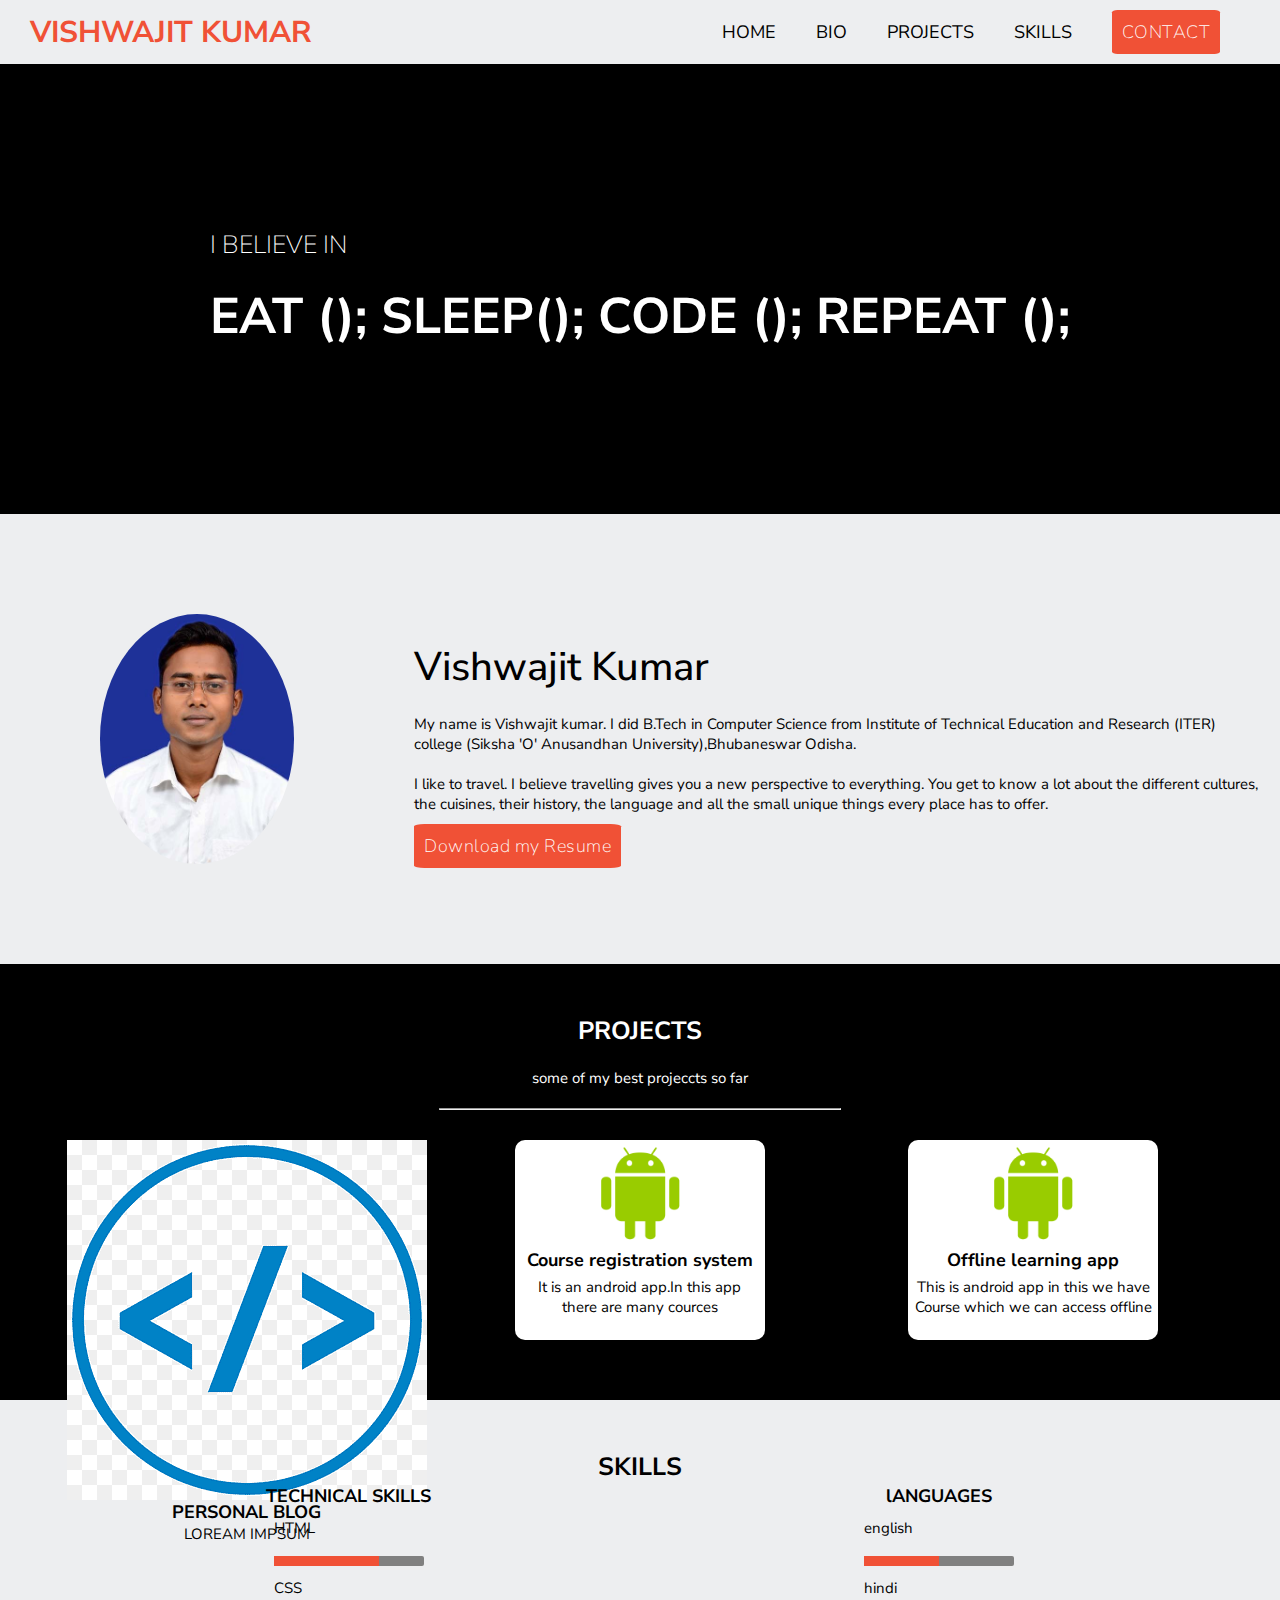
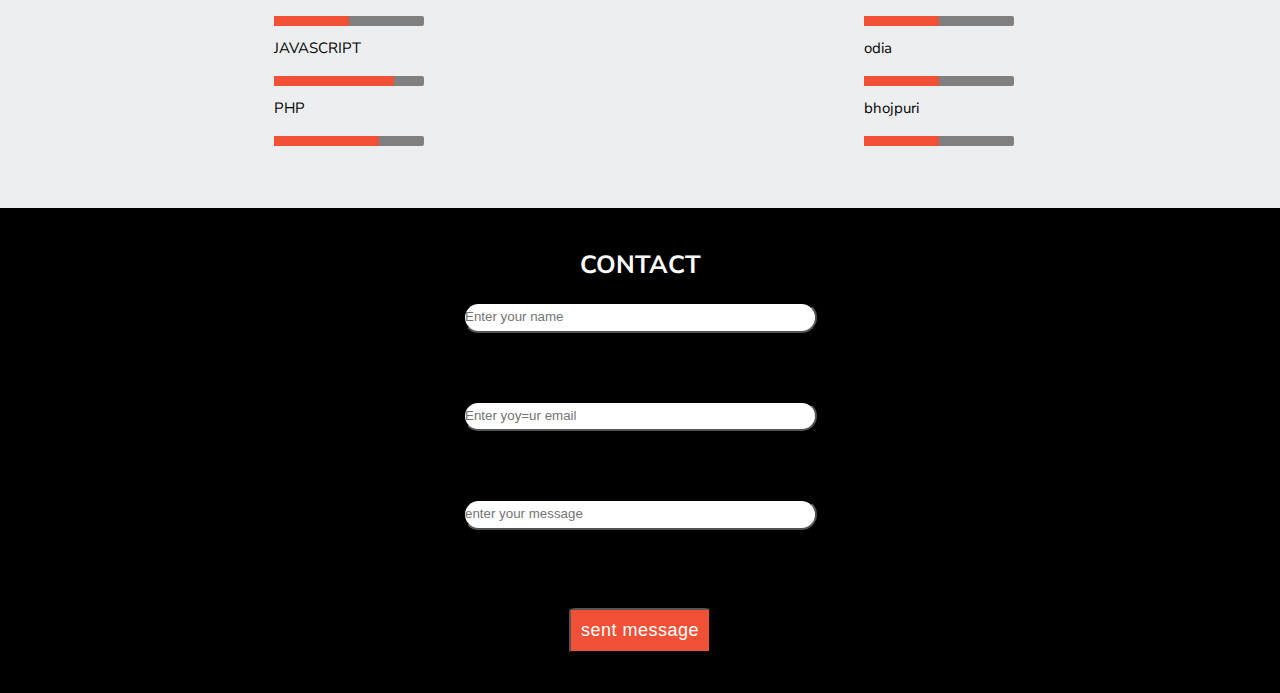
<file: index.html>
<!DOCTYPE html>
<html lang="en">

<head>
    <meta charset="UTF-8">
    <meta name="viewport" content="width=device-width, initial-scale=1.0">
    <meta http-equiv="X-UA Compatible" content="ie=edge" />
    <link rel="stylesheet" href="style.css">

    <title>Vishwajit kumar</title>
</head>

<body>
    <nav>
        <ul>
            <li class="logo-text">VISHWAJIT KUMAR</li>
            <li>
                <ul>

                    <li> <a href="#home" class="nav-link">HOME</a></li>
                    <li><a href="#bio" class="nav-link">BIO</a></li>
                    <li><a href="#portfolio" class="nav-link">PROJECTS</a></li>
                    <li><a href="#skills" class="nav-link">SKILLS</a></li>
                    <li><a href="#contact" class="nav-link link-button">CONTACT</a></li>
                </ul>
            </li>
        </ul>
    </nav>


    <header id="home">
        <div>
            <p>I BELIEVE IN</p>
            <h1>EAT (); SLEEP(); CODE (); REPEAT ();</h1>
        </div>
    </header>


    <section id="bio">
        <img src="./Assets/photo.jpg" alt="photo">
        <article>
            <h2>Vishwajit Kumar</h2>
            <p>
                My name is Vishwajit kumar. I did B.Tech in Computer Science from Institute of Technical Education and
                Research (ITER) college (Siksha 'O' Anusandhan University),Bhubaneswar Odisha.

                <span class="break"></span>

                I like to travel. I believe travelling gives you a new perspective to everything. You get to know a lot
                about the different cultures, the cuisines, their history, the language and all the small unique things
                every place has to offer.
                <span class="break"></span>

            </p>
            <a href="https://drive.google.com/file/d/1NG-U3uP9Z3kAUEQ5gkpv6qWz3WmYg3pV/view?usp=sharing"
                class="link-button">Download my Resume</a>
        </article>
    </section>



    <section id="portfolio">
        <h3>PROJECTS</h3>
        <p>some of my best projeccts so far</p>
        <hr>

        <div>

            <article>
                <img src="/Assets/web_design.png" alt="icon">
                <h4>PERSONAL BLOG</h4>
                <p>LOREAM IMPSUM</p>
            </article>

            <article>
                <img src="Assets/Android_logo.png" width="100px" alt="icon">
                <h4>Course registration system</h4>
                <p>It is an android app.In this app there are many cources</p>
            </article>

            <article>
                <img src="Assets/Android_logo.png" width="100px" alt="icon">
                <h4>Offline learning app</h4>
                <p>This is android app in this we have Course which we can access offline</p>
            </article>

        </div>
    </section>


    <section id="skills">
        <h3>SKILLS</h3>
        <div id="skills-container">
            <div>
                <h4>
                    TECHNICAL SKILLS
                </h4>

                <div>
                    <ul>
                        <li>HTML</li>
                        <li>
                            <progress max="100" value="70"></progress>
                        </li>
                        <li>CSS</li>
                        <li>
                            <progress max="100" value="50"> </progress>
                        </li>
                        <li>JAVASCRIPT</li>
                        <li>
                            <progress max="100" value="80"> </progress>
                        </li>
                        <li>PHP</li>
                        <li>
                            <progress max="100" value="70"> </progress>
                        </li>
                    </ul>
                </div>
            </div>
            <div>
                <h4>
                    lANGUAGES
                </h4>
                <div>
                    <ul>
                        <li>english</li>
                        <li>
                            <progress max="100" value="50"> </progress>
                        </li>
                        <li>hindi</li>
                        <li>
                            <progress max="100" value="50"> </progress>
                        </li>
                        <li>odia</li>
                        <li>
                            <progress max="100" value="50"> </progress>
                        </li>
                        <li>bhojpuri</li>
                        <li>
                            <progress max="100" value="50"> </progress>
                        </li>
                    </ul>
                </div>
            </div>
        </div>

    </section>


    <footer id="contact">
        <h3>CONTACT</h3>

        <form action="#">
            <input class="input" type="text" placeholder="Enter your name">
            <br><br>
            <input class="input" type="text" placeholder="Enter yoy=ur email"><br><br>
            <input class="input" type="text" placeholder="enter your message">
            <br><br>
            <input type="submit" class="link-button" value="sent message">
        </form>


    </footer>

</body>

</html>
</file>
<file: style.css>
@import url("https://fonts.googleapis.com/css2?family=Nunito+Sans:wght@200;400;700&display=swap");

* {
    padding: 0;
    margin: 0;
}

body {
    font-family: "Nunito Sans", sans-serif;
    font-size: 10px;
    background: #edeef0;
}

nav ul {
    display: flex;
    justify-content: space-between;
    align-items: center;
    list-style: none;
    padding: 10px;
}

nav ul li {
    margin: 0 20px;
}

.logo-text {
    font-size: 3em;
    font-weight: 700;
    color: #f05136;
}

.nav-link {
    font-size: 1.8em;
    text-decoration: none;
    color: black;
    cursor: pointer;
}

.nav-link:hover {
    color: #f05136;
}

#home {
    background: black;
    color: white;
    height: 450px;
    display: flex;
    justify-content: center;
    align-items: center;
}

header div p {
    font-size: 2.5em;
    font-weight: 200;
}

h1,
h2,
h3,
h4 {
    font-weight: 700;
}

h1 {
    font-size: 5em;
}

h2 {
    font-size: 4em;
    font-weight: 500;
}

h3 {
    font-size: 2.5em;
}

h4 {
    font-size: 1.8em;
}

.link-button {
    text-decoration: none;
    text-align: center;
    background: #f05136;
    cursor: pointer;
    font-weight: 100;
    letter-spacing: 0.5px;
    color: white;
    font-size: 1.8em;
    padding: 10px;
    border-radius: 5%;
    border-color: black;
}

.link-button:hover {
    color: white;
}

#bio {
    display: flex;
    align-items: center;
}

#bio img {
    width: 250px;
    height: 250px;
    border-radius: 50%;
    margin: 100px;
}

#bio article * {
    margin: 20px;
}

.break {
    display: block;
}

p {
    font-size: 1.5em;
}

hr {
    width: 400px;
}

#portfolio {
    background: url(https://i1.faceprep.in/ProGrad/portfolio-background.svg);
    background-color: black;
    color: white;
}

#portfolio,
#skills {
    display: flex;
    flex-direction: column;
    align-items: center;
    padding: 50px;
}

#portfolio div {
    display: flex;
    justify-content: space-around;
    margin: 10px 0;
    width: 100%;
}

#portfolio h3,
p,
hr {
    margin-bottom: 20px;
}

#portfolio div article {
    background: white;
    color: black;
    height: 200px;
    width: 250px;
    display: flex;
    flex-direction: column;
    align-items: center;
    justify-content: space-around;
    text-align: center;
    border-radius: 10px;
}

#portfolio div article p {
    padding: 0 5px;
}

progress[value] {
    height: 10px;
    font-weight: 350px;
    -webkit-appearance: none;
}

progress[value]::-webkit-progress-bar {
    background-color: grey;
    border-radius: 2px;
    box-shadow: 0 2px 5px rgba(0, 0, 0, 0.25, inset);
}

::-webkit-progress-value {
    background-color: #f05136;
}

#skills ul {
    font-size: 1.5em;
}

#skills-container {
    display: flex;
    justify-content: space-around;
    width: 100%;
}

#skills-container div {
    display: flex;
    flex-direction: column;
    align-items: center;
}

#skills ul {
    list-style: none;
}

#skills ul li {
    margin: 10px 0;
}

#contact {
    background-color: black;
    color: white;
    display: flex;
    flex-direction: column;
    align-items: center;
    padding: 40px 0;
}

#contact form {
    display: flex;
    justify-content: center;
    align-items: center;
    flex-direction: column;
}

.input {
    line-height: 2em;
    width: 350px;
    border-radius: 30px;
    border-color: black;
    margin: 20px 0;
}

#contact form input:last-child {
    margin-top: 30px;
}

/*logo
nav bar
smaller header tag
h1
h2
portfolio,skills,contact--h3
h4
regular text*/
</file>
